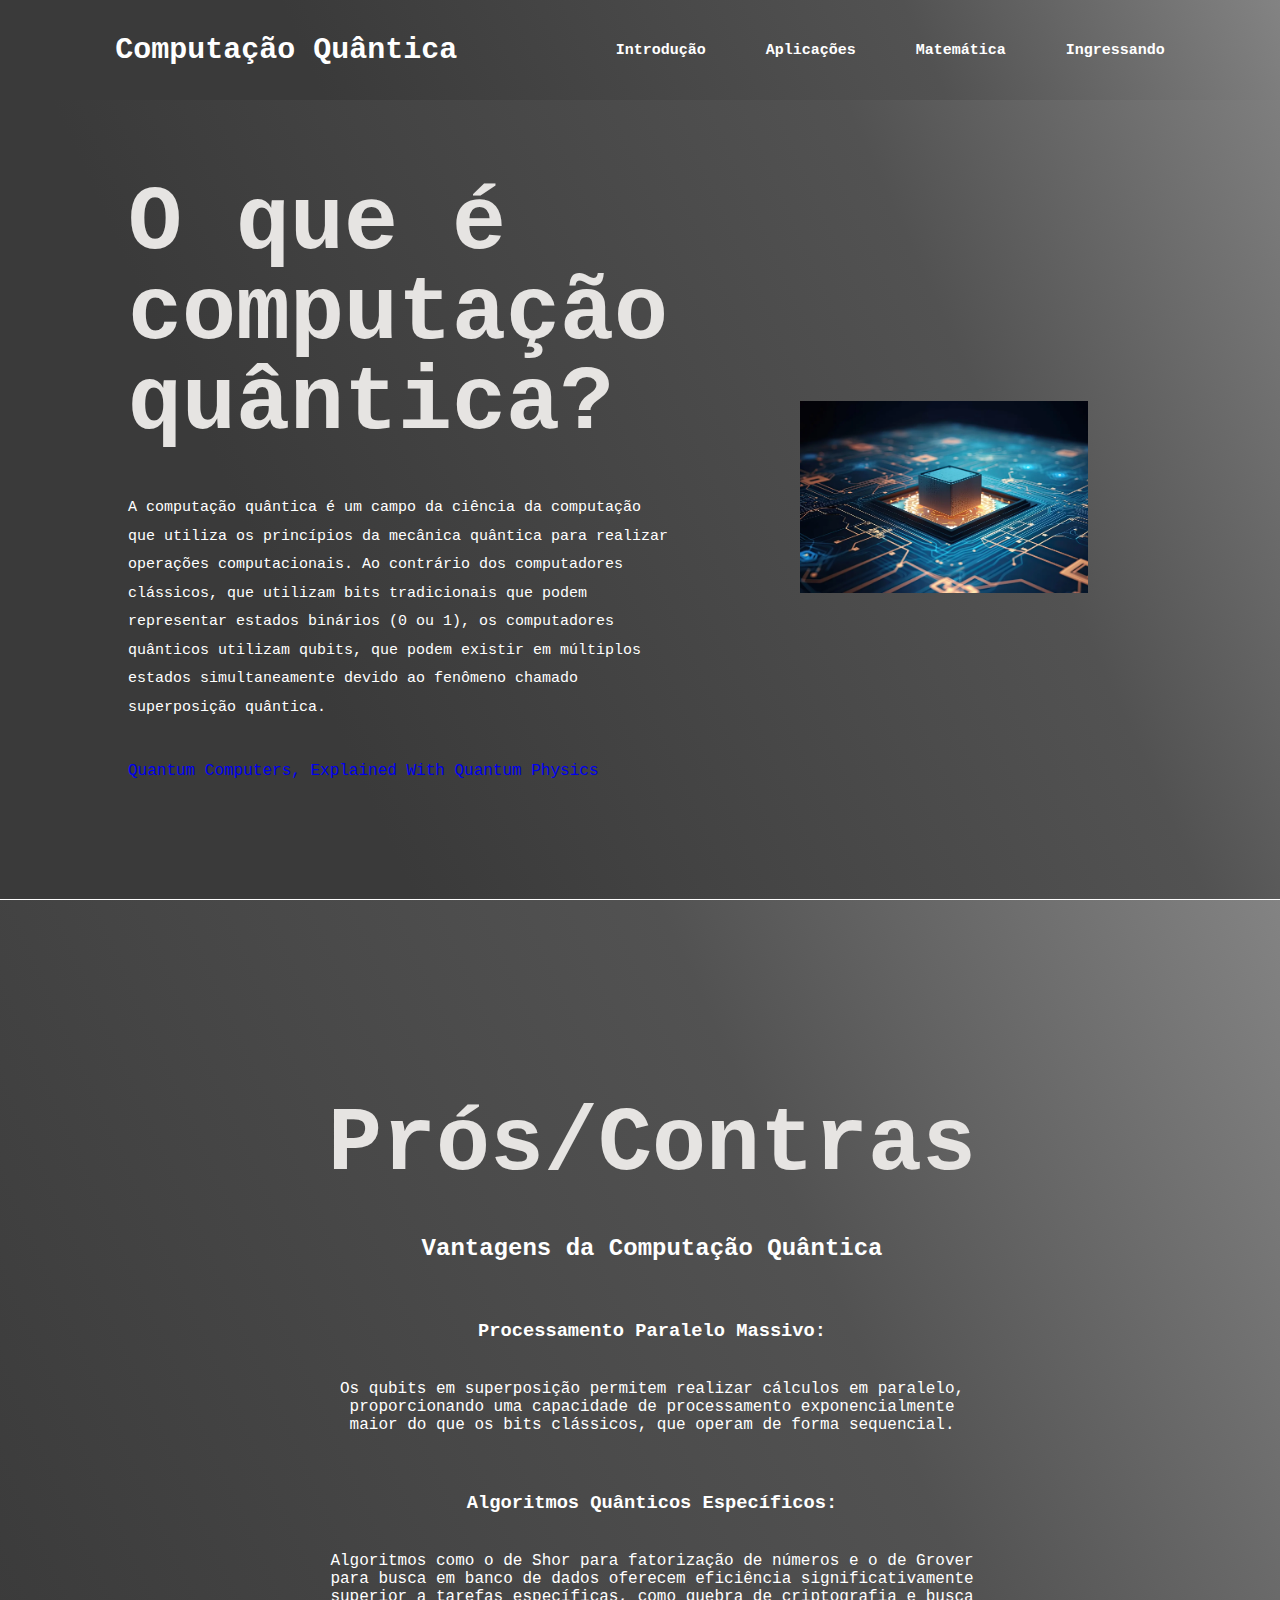
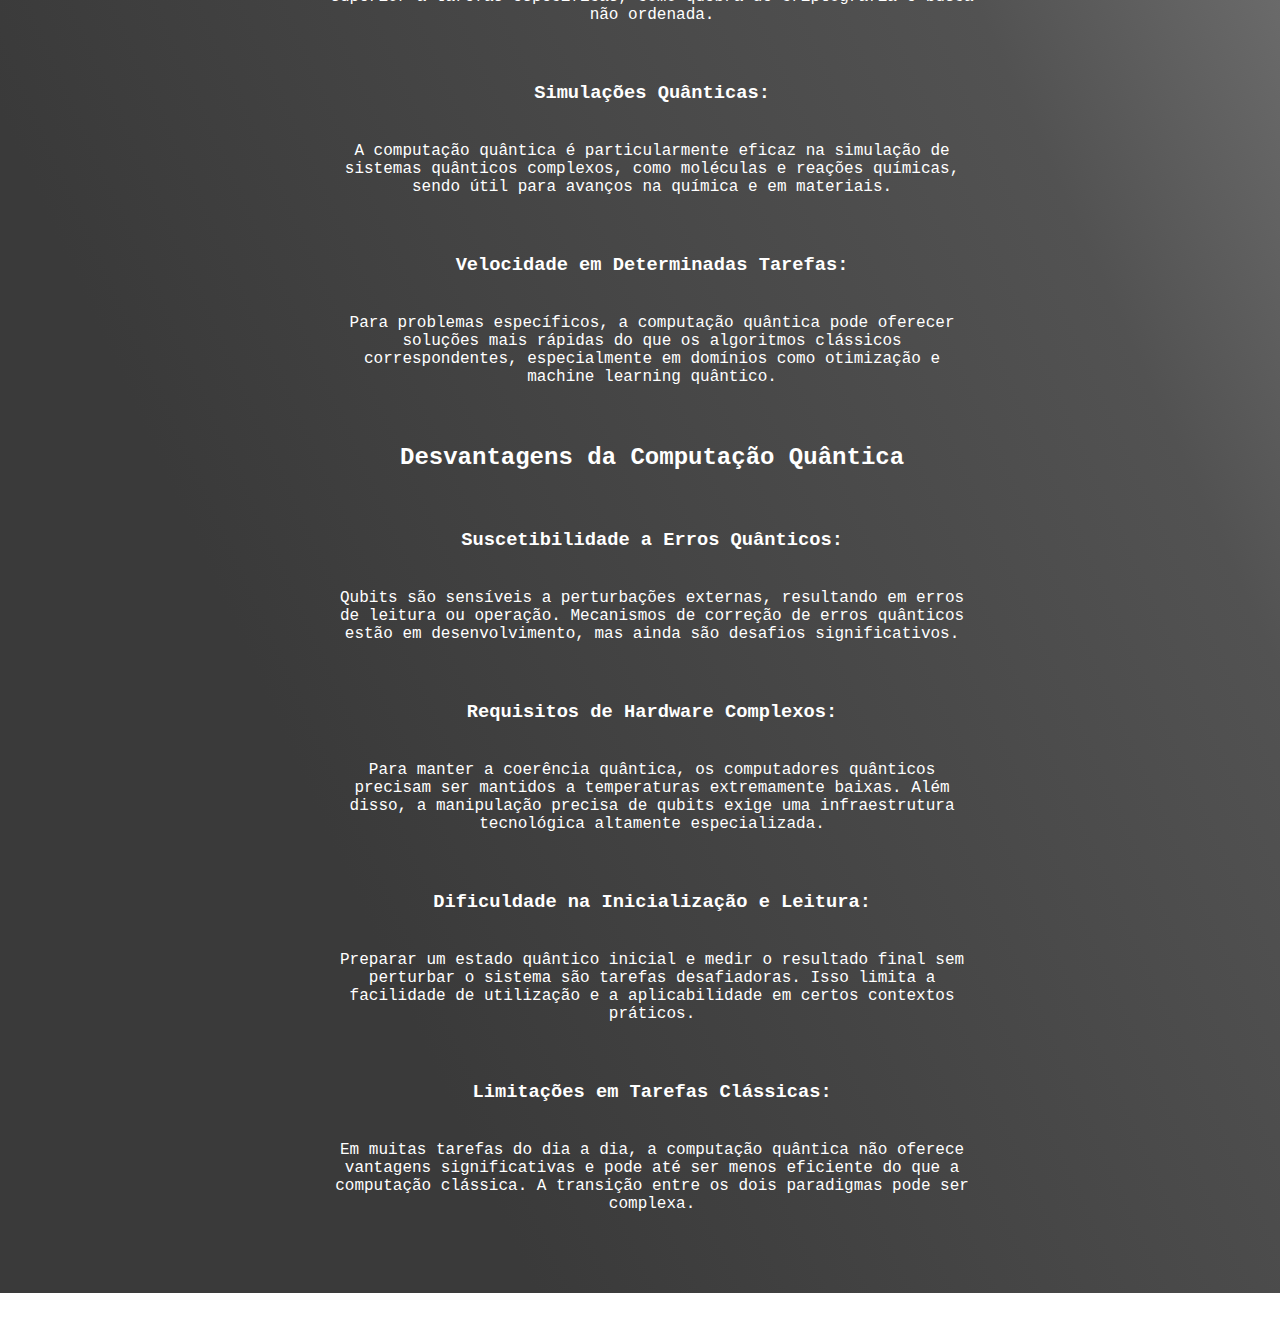
<file: index.html>
<!DOCTYPE html>
<html>
    <head>
        <meta charset="UTF-8">
        <link rel="stylesheet" href="styles.css">
    </head>
   
    <header>
        <a href="#" class="Titulo">Computação Quântica</a>

        <ul class="navlist">
            <li><a href="index.html">Introdução</a></li>
            <li><a href="aplicacoes(1).html">Aplicações</a></li>
            <li><a href="matematica(1).html">Matemática</a></li>
           <li><a href="entrar.html">Ingressando</a></li>
           


    </header>

    <section class="bloco-1">
        <div class="bloco1-texto">
            <h1>O que é computação quântica?</h1>
            <p>A computação quântica é um campo da ciência da computação que utiliza os princípios da mecânica quântica para realizar operações computacionais.
            Ao contrário dos computadores clássicos, que utilizam bits tradicionais que podem representar estados binários (0 ou 1), os computadores quânticos utilizam qubits, que podem existir em múltiplos estados simultaneamente devido ao fenômeno chamado superposição quântica.</p>
            <p> </p><a href="https://youtu.be/jHoEjvuPoB8?si=BTx2j_37cZZxIJw0" target="_blank"> Quantum Computers, Explained With Quantum Physics</a></p>
        </div>
        <div class="bloco1-imagem">
            <img src="Quantum-Computing_-What-Every-CEO-Needs-to-Know.jpg" alt="Descrição da Imagem">
        </div>
        <div class="line"></div>
    </section>

    <section class="bloco-2">
        <div class="bloco2-texto">
            <h1>Prós/Contras</h1>
            <h2 class="bloco2-h2">Vantagens da Computação Quântica</h2>
            <br>
            <h3 class="bloco2-h3">Processamento Paralelo Massivo:</h3>
            <br>
            <p class="bloco2-parag">Os qubits em superposição permitem realizar cálculos em paralelo, proporcionando uma capacidade de processamento exponencialmente maior do que os bits clássicos, que operam de forma sequencial.</p>
            <br>
            <h3 class="bloco2-h3">Algoritmos Quânticos Específicos:</h3>
            <br>
            <p class="bloco2-parag">Algoritmos como o de Shor para fatorização de números e o de Grover para busca em banco de dados oferecem eficiência significativamente superior a tarefas específicas, como quebra de criptografia e busca não ordenada.</p>
            <br>
            <h3 class="bloco2-h3">Simulações Quânticas:</h3>
            <br>
            <p class="bloco2-parag">A computação quântica é particularmente eficaz na simulação de sistemas quânticos complexos, como moléculas e reações químicas, sendo útil para avanços na química e em materiais.</p>
            <br>
            <h3 class="bloco2-h3">Velocidade em Determinadas Tarefas:</h3>
            <br>
            <p class="bloco2-parag">Para problemas específicos, a computação quântica pode oferecer soluções mais rápidas do que os algoritmos clássicos correspondentes, especialmente em domínios como otimização e machine learning quântico.</p>
            <br>
            <h2 class="bloco2-h2" id="espacamento">Desvantagens da Computação Quântica</h2>
            <br>
            <h3 class="bloco2-h3">Suscetibilidade a Erros Quânticos:</h3>
            <br>
            <p class="bloco2-parag">Qubits são sensíveis a perturbações externas, resultando em erros de leitura ou operação. Mecanismos de correção de erros quânticos estão em desenvolvimento, mas ainda são desafios significativos.</p>
            <br>
            <h3 class="bloco2-h3">Requisitos de Hardware Complexos:</h3>
            <br>
            <p class="bloco2-parag">Para manter a coerência quântica, os computadores quânticos precisam ser mantidos a temperaturas extremamente baixas. Além disso, a manipulação precisa de qubits exige uma infraestrutura tecnológica altamente especializada.</p>
            <br>
            <h3 class="bloco2-h3">Dificuldade na Inicialização e Leitura:</h3>
            <br>
            <p class="bloco2-parag">Preparar um estado quântico inicial e medir o resultado final sem perturbar o sistema são tarefas desafiadoras. Isso limita a facilidade de utilização e a aplicabilidade em certos contextos práticos.</p>
            <br>
            <h3 class="bloco2-h3">Limitações em Tarefas Clássicas:</h3>
            <br>
            <p class="bloco2-parag" id="espacamento2">Em muitas tarefas do dia a dia, a computação quântica não oferece vantagens significativas e pode até ser menos eficiente do que a computação clássica. A transição entre os dois paradigmas pode ser complexa.</p>
        </div>
    </section>
    <script>
        function toggleMenu() {
          var menu = document.getElementById('menu');
          var content = document.querySelector('.content');
          var menuWidth = menu.offsetWidth;
      
          if (menu.style.left === '0px') {
            menu.style.left = -menuWidth + 'px';
            content.style.marginLeft = '20px';
          } else {
            menu.style.left = '0px';
            content.style.marginLeft = menuWidth + 'px';
          }
        }
      </script>
</html>
</file>
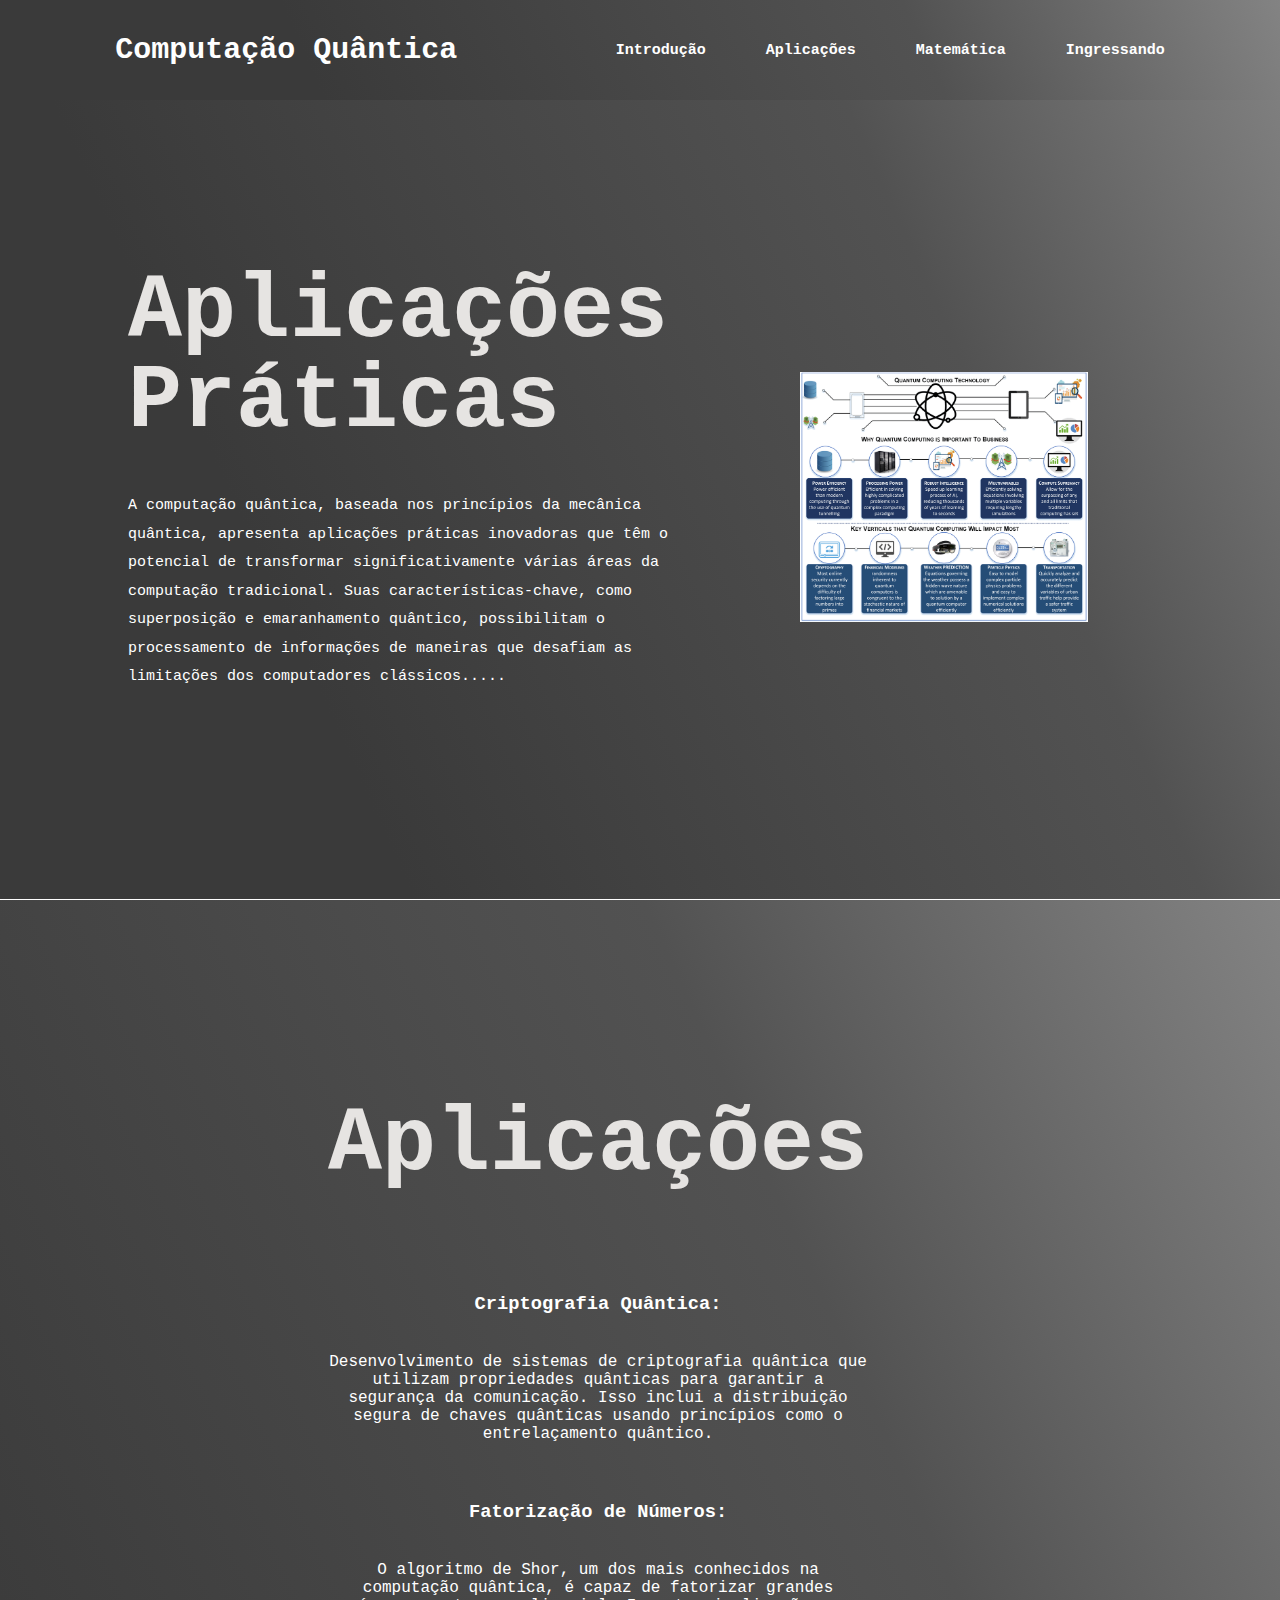
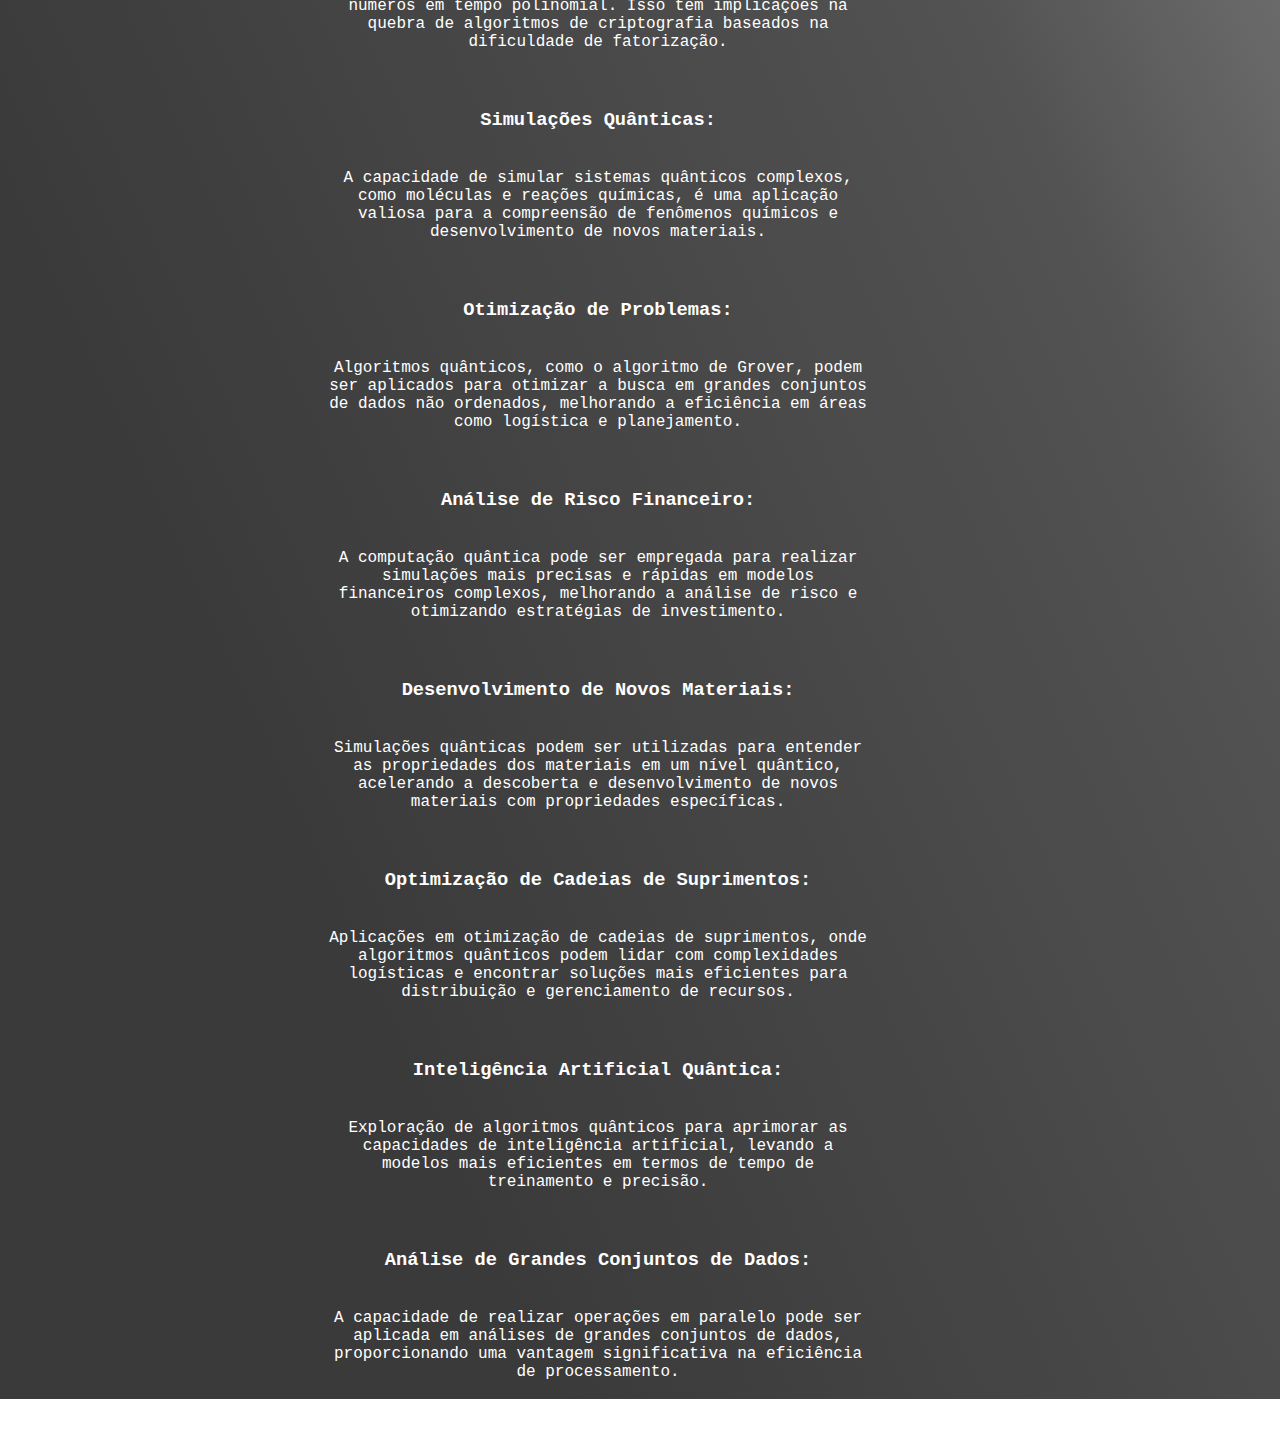
<file: aplicacoes(1).html>
<!DOCTYPE html>
<html>
    <head>
        <meta charset="UTF-8">
        <link rel="stylesheet" href="styles.css">
    </head>
   
    <header>
        <a href="#" class="Titulo">Computação Quântica</a>

        <ul class="navlist">
            <li><a href="index.html">Introdução</a></li>
            <li><a href="aplicacoes(1).html">Aplicações</a></li>
            <li><a href="matematica(1).html">Matemática</a></li>
           <li><a href="entrar.html">Ingressando</a></li>
           
           <div class="menu-container" id="menu">
            <p class="paragmenu"><a href="#">Contato</a></p>
            <p class="paragmenu"><a href="#">Suporte</a></p>
            <p class="paragmenu"><a href="#">Sobre nós</a></p>
          </div>
        

        <div class="bx bx-menu" id="menu-icon"></div>
    </header>

    <section class="bloco-1">
        <div class="bloco1-texto">
            <h1>Aplicações Práticas</h1>
            <p>A computação quântica, baseada nos princípios da mecânica quântica, apresenta aplicações práticas inovadoras que têm o potencial de transformar significativamente várias áreas da computação tradicional. Suas características-chave, como superposição e emaranhamento quântico, possibilitam o processamento de informações de maneiras que desafiam as limitações dos computadores clássicos.....</p>
        </div>
        <div class="bloco1-imagem">
            <img src="Why-use-quantum-computing-and-which-key-verticals-will-it-disrupt.png" alt="Descrição da Imagem" id="CHAVE">
        </div>
        <div class="line"></div>
    </section>

    <section class="bloco-2">
        <div class="bloco2-texto">
            <h1>Aplicações</h1>
            <br>
            <h3 class="bloco2-h3">Criptografia Quântica:</h3>
            <br>
            <p class="bloco2-parag">Desenvolvimento de sistemas de criptografia quântica que utilizam propriedades quânticas para garantir a segurança da comunicação. Isso inclui a distribuição segura de chaves quânticas usando princípios como o entrelaçamento quântico.</p>
            <br>
            <h3 class="bloco2-h3">Fatorização de Números:</h3>
            <br>
            <p class="bloco2-parag">O algoritmo de Shor, um dos mais conhecidos na computação quântica, é capaz de fatorizar grandes números em tempo polinomial. Isso tem implicações na quebra de algoritmos de criptografia baseados na dificuldade de fatorização.</p>
            <br>
            <h3 class="bloco2-h3">Simulações Quânticas:</h3>
            <br>
            <p class="bloco2-parag"> A capacidade de simular sistemas quânticos complexos, como moléculas e reações químicas, é uma aplicação valiosa para a compreensão de fenômenos químicos e desenvolvimento de novos materiais.</p>
            <br>
            <h3 class="bloco2-h3">Otimização de Problemas:</h3>
            <br>
            <p class="bloco2-parag">Algoritmos quânticos, como o algoritmo de Grover, podem ser aplicados para otimizar a busca em grandes conjuntos de dados não ordenados, melhorando a eficiência em áreas como logística e planejamento.</p>
            <br>
            <h3 class="bloco2-h3">Análise de Risco Financeiro:</h3>
            <br>
            <p class="bloco2-parag">A computação quântica pode ser empregada para realizar simulações mais precisas e rápidas em modelos financeiros complexos, melhorando a análise de risco e otimizando estratégias de investimento.</p>
            <br>
            <h3 class="bloco2-h3">Desenvolvimento de Novos Materiais:</h3>
            <br>
            <p class="bloco2-parag">Simulações quânticas podem ser utilizadas para entender as propriedades dos materiais em um nível quântico, acelerando a descoberta e desenvolvimento de novos materiais com propriedades específicas.</p>
            <br>
            <h3 class="bloco2-h3">Optimização de Cadeias de Suprimentos:</h3>
            <br>
            <p class="bloco2-parag">Aplicações em otimização de cadeias de suprimentos, onde algoritmos quânticos podem lidar com complexidades logísticas e encontrar soluções mais eficientes para distribuição e gerenciamento de recursos.</p>
            <br>
            <h3 class="bloco2-h3">Inteligência Artificial Quântica:</h3>
            <br>
            <p class="bloco2-parag">Exploração de algoritmos quânticos para aprimorar as capacidades de inteligência artificial, levando a modelos mais eficientes em termos de tempo de treinamento e precisão.</p>
            <br>
            <h3 class="bloco2-h3">Análise de Grandes Conjuntos de Dados:</h3>
            <br>
            <p class="bloco2-parag">A capacidade de realizar operações em paralelo pode ser aplicada em análises de grandes conjuntos de dados, proporcionando uma vantagem significativa na eficiência de processamento.</p>
            <br>
        </div>
    </section>
    <script>
        function toggleMenu() {
          var menu = document.getElementById('menu');
          var content = document.querySelector('.content');
          var menuWidth = menu.offsetWidth;
      
          if (menu.style.left === '0px') {
            menu.style.left = -menuWidth + 'px';
            content.style.marginLeft = '20px';
          } else {
            menu.style.left = '0px';
            content.style.marginLeft = menuWidth + 'px';
          }
        }
      </script>
</html>
</file>
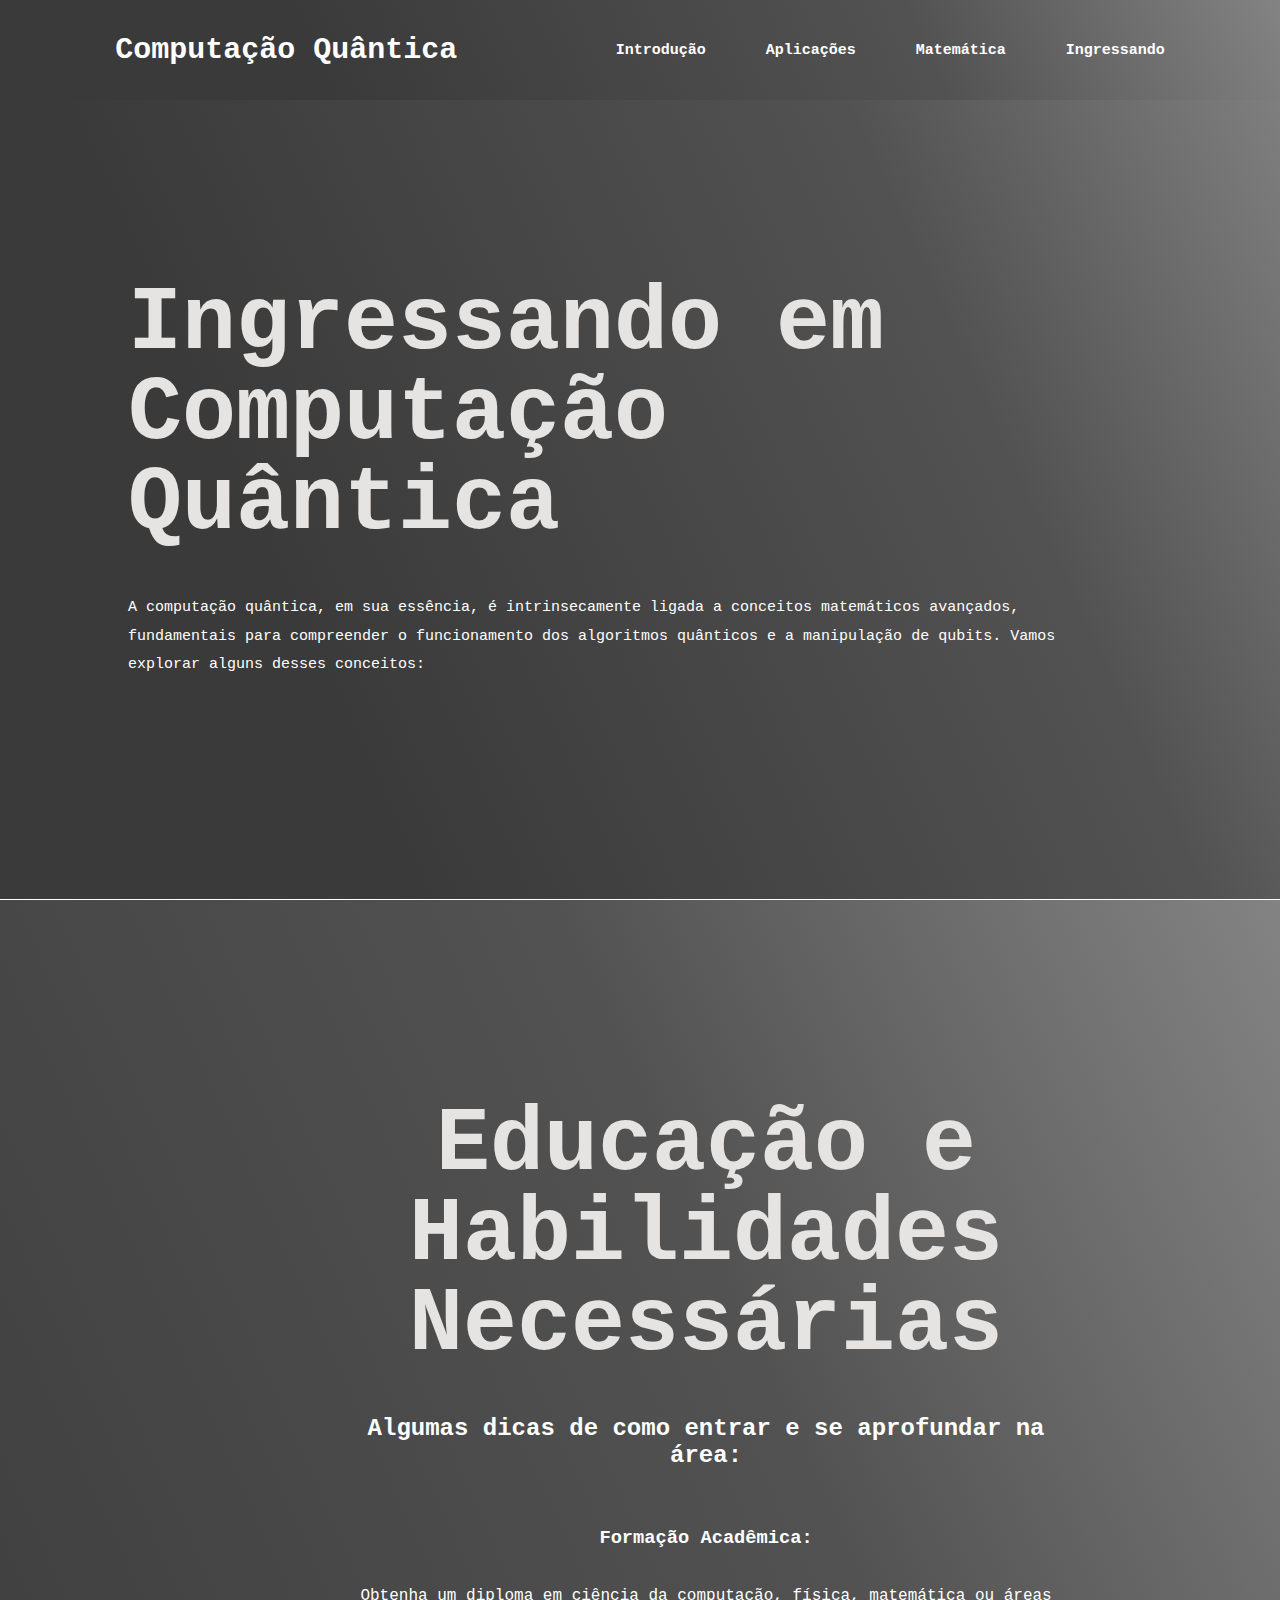
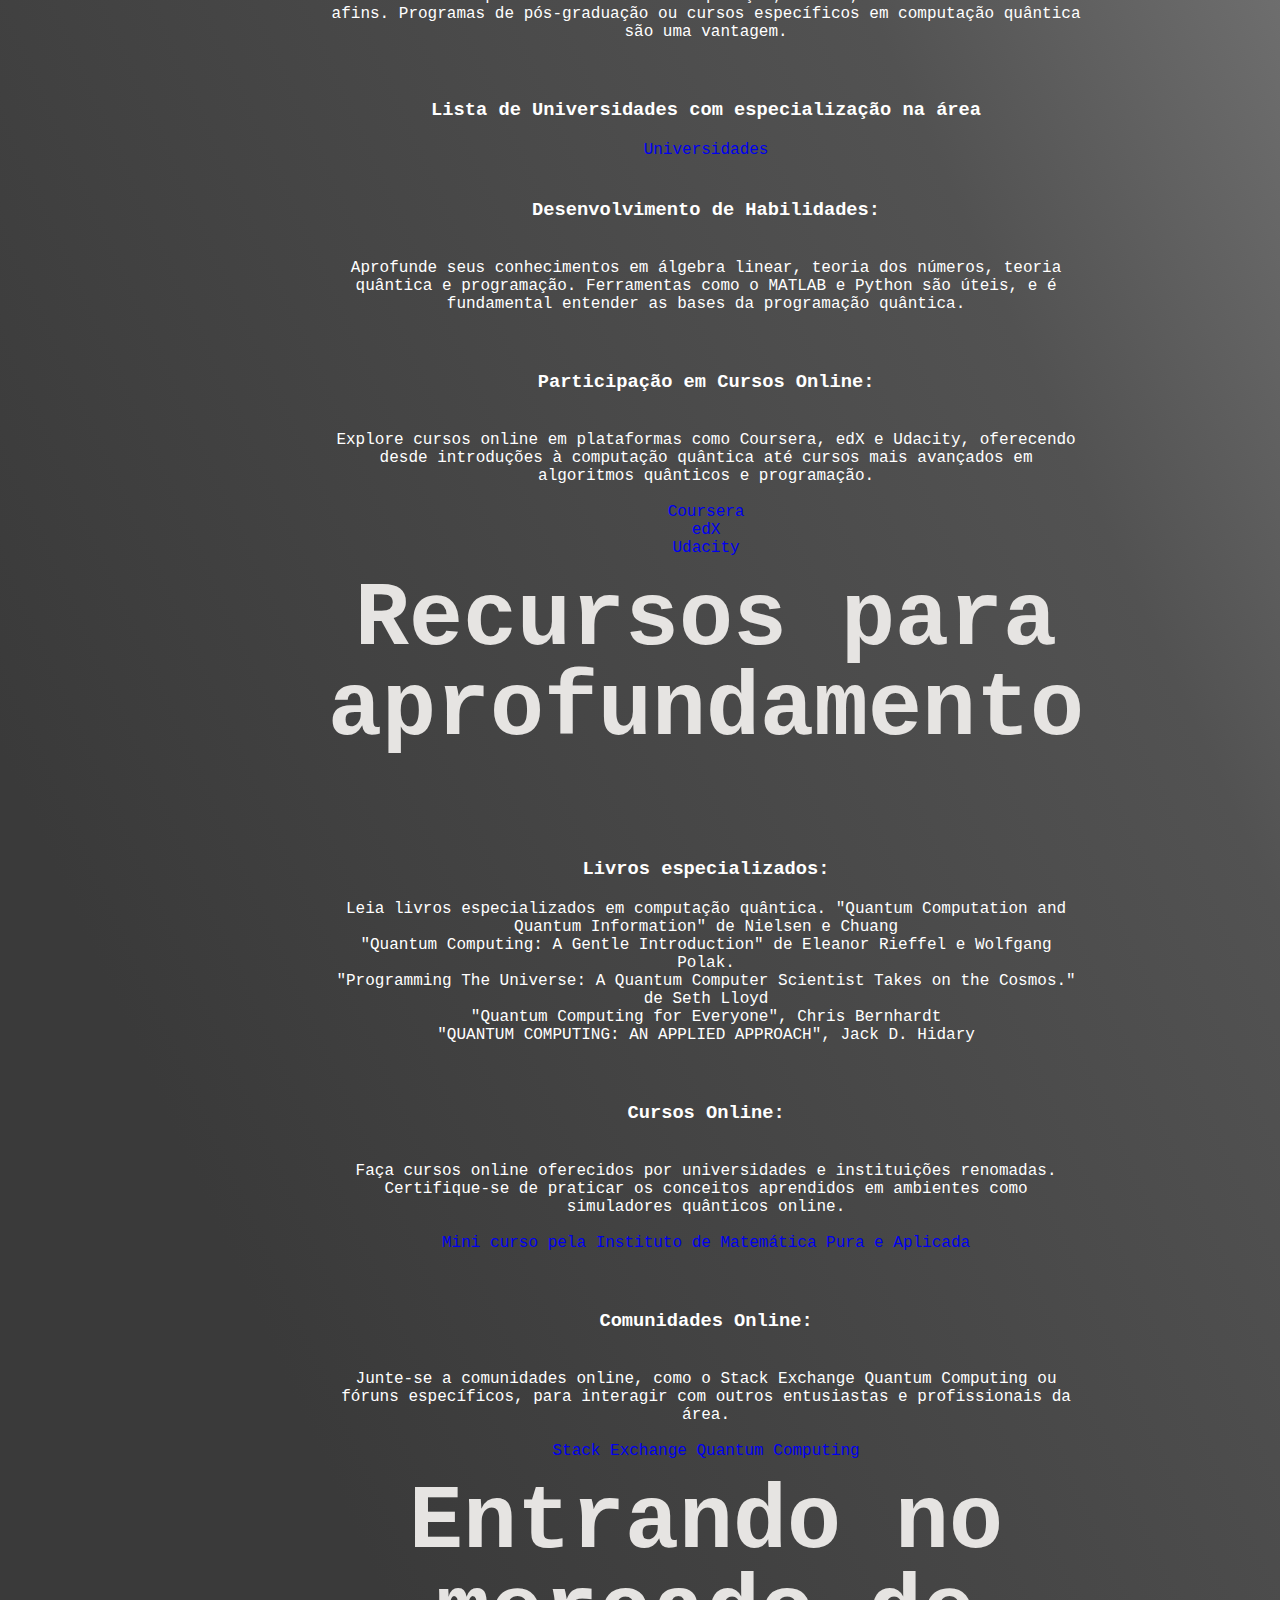
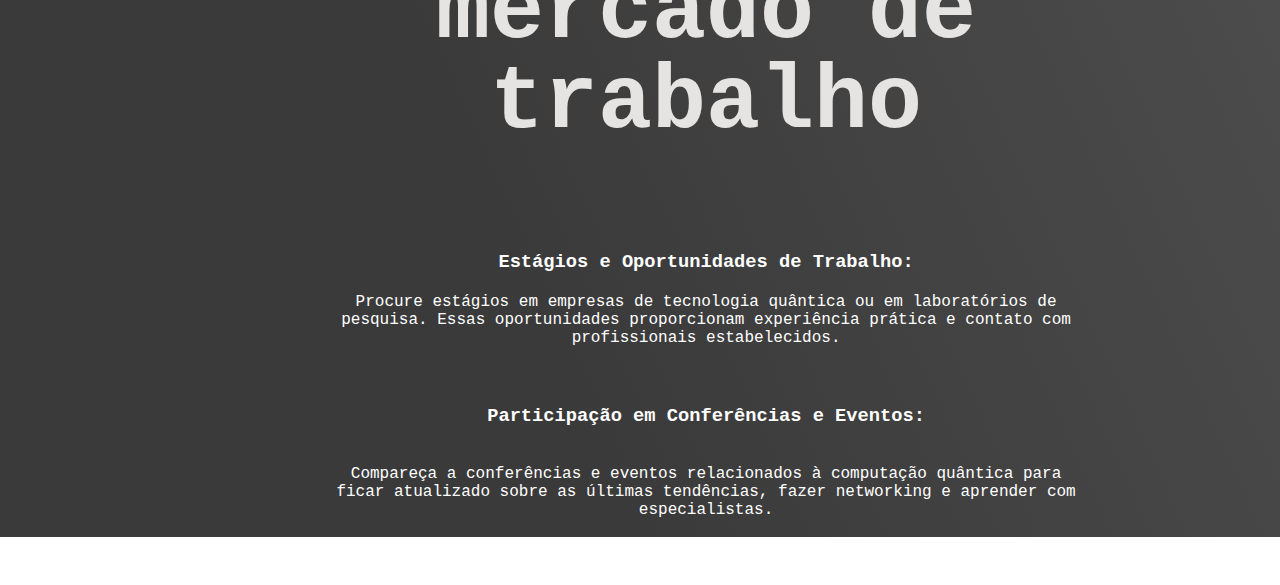
<file: entrar.html>
<!DOCTYPE html>
<html>
    <head>
        <meta charset="UTF-8">
        <link rel="stylesheet" href="styles.css">
    </head>
   
    <header>
        <a href="#" class="Titulo">Computação Quântica</a>

        <ul class="navlist">
            <li><a href="index.html">Introdução</a></li>
            <li><a href="aplicacoes(1).html">Aplicações</a></li>
            <li><a href="matematica(1).html">Matemática</a></li>
           <li><a href="entrar.html">Ingressando</a></li>
           
           <div class="menu-container" id="menu">
            <p class="paragmenu"><a href="#">Contato</a></p>
            <p class="paragmenu"><a href="#">Suporte</a></p>
            <p class="paragmenu"><a href="#">Sobre nós</a></p>
          </div>
        
 
        <div class="bx bx-menu" id="menu-icon"></div>
    </header>

    <section class="bloco-1">
        <div class="bloco1-texto">
            <h1>Ingressando em Computação Quântica</h1>
            <p>A computação quântica, em sua essência, é intrinsecamente ligada a conceitos matemáticos avançados, fundamentais para compreender o funcionamento dos algoritmos quânticos e a manipulação de qubits. Vamos explorar alguns desses conceitos:</p>
        </div>
        <div class="line"></div>
    </section>

    <section class="bloco-2">
        <div class="bloco2-texto">
            <h1>Educação e Habilidades Necessárias</h1>
            <h2 class="bloco2-h2">Algumas dicas de como entrar e se aprofundar na área:</h2>
            <br>
            <h3 class="bloco2-h3">Formação Acadêmica:</h3>
            <br>
            <p class="bloco2-parag">Obtenha um diploma em ciência da computação, física, matemática ou áreas afins. Programas de pós-graduação ou cursos específicos em computação quântica são uma vantagem.</p>
            <br>
            <h3 class="bloco2-h3"> Lista de Universidades com especialização na área</h3>
            <p class="bloco2-parag"><p class="bloco2-parag"><a href="https://thequantuminsider.com/2022/05/16/quantum-research/" target="_blank">Universidades</a></p>
            <h3 class="bloco2-h3"> Desenvolvimento de Habilidades:</h3>
            <br>
            <p class="bloco2-parag">Aprofunde seus conhecimentos em álgebra linear, teoria dos números, teoria quântica e programação. Ferramentas como o MATLAB e Python são úteis, e é fundamental entender as bases da programação quântica.</p>
            <br>
            <h3 class="bloco2-h3">Participação em Cursos Online:</h3>
            <br>
            <p class="bloco2-parag"> Explore cursos online em plataformas como Coursera, edX e Udacity, oferecendo desde introduções à computação quântica até cursos mais avançados em algoritmos quânticos e programação.</p>
            <br>
            <p class="bloco2-parag"><a href="coursera.org" target="_blank"> Coursera</a></p>
            <p class="bloco2-parag"><a href="edx.org" target="_blank"> edX</a></p>
            <p class="bloco2-parag"><a href="udacity.com" target="_blank"> Udacity</a></p>
            <br>
            <h1>Recursos para aprofundamento</h1>
            <br>
            <h3 class="bloco2-h3">Livros especializados:</h3>
            <p class="bloco2-parag"> Leia livros especializados em computação quântica. "Quantum Computation and Quantum Information" de Nielsen e Chuang</p>
            <p class="bloco2-parag">"Quantum Computing: A Gentle Introduction" de Eleanor Rieffel e Wolfgang Polak.</p>
            <p class="bloco2-parag">"Programming The Universe: A Quantum Computer Scientist Takes on the Cosmos." de Seth Lloyd</p>
            <p class="bloco2-parag">"Quantum Computing for Everyone", Chris Bernhardt</p>
            <p class="bloco2-parag">"QUANTUM COMPUTING: AN APPLIED APPROACH", Jack D. Hidary</p>
            <br>
            <h3 class="bloco2-h3">Cursos Online:</h3>
            <br>
            <p class="bloco2-parag">Faça cursos online oferecidos por universidades e instituições renomadas. Certifique-se de praticar os conceitos aprendidos em ambientes como simuladores quânticos online.</p>
            <br>
            <p class="bloco2-parag"><a href=" https://impa.br/ensino/programas-de-formacao/doutorado/minicursos/introduction-to-quantum-computing/" target="_blank"> Mini curso pela Instituto de Matemática Pura e Aplicada</a></p>
            <br>
            <h3 class="bloco2-h3">Comunidades Online:</h3>
            <br>
            <p class="bloco2-parag">Junte-se a comunidades online, como o Stack Exchange Quantum Computing ou fóruns específicos, para interagir com outros entusiastas e profissionais da área.</p>
            <br>
            <p class="bloco2-parag"><a href="https://quantumcomputing.stackexchange.com/" target="_blank"> Stack Exchange Quantum Computing</a></p>
            <br>
            <h1>Entrando no mercado de trabalho</h1>
            <br>
            <h3 class="bloco2-h3">Estágios e Oportunidades de Trabalho:</h3>
            <p class="bloco2-parag">  Procure estágios em empresas de tecnologia quântica ou em laboratórios de pesquisa. Essas oportunidades proporcionam experiência prática e contato com profissionais estabelecidos.</p>
            <br>
            <h3 class="bloco2-h3">Participação em Conferências e Eventos:</h3>
            <br>
            <p class="bloco2-parag">Compareça a conferências e eventos relacionados à computação quântica para ficar atualizado sobre as últimas tendências, fazer networking e aprender com especialistas.</p>
            <br>
        </div>
    </section>
    <script>
        function toggleMenu() {
          var menu = document.getElementById('menu');
          var content = document.querySelector('.content');
          var menuWidth = menu.offsetWidth;
      
          if (menu.style.left === '0px') {
            menu.style.left = -menuWidth + 'px';
            content.style.marginLeft = '20px';
          } else {
            menu.style.left = '0px';
            content.style.marginLeft = menuWidth + 'px';
          }
        }
      </script>
</html>
</file>
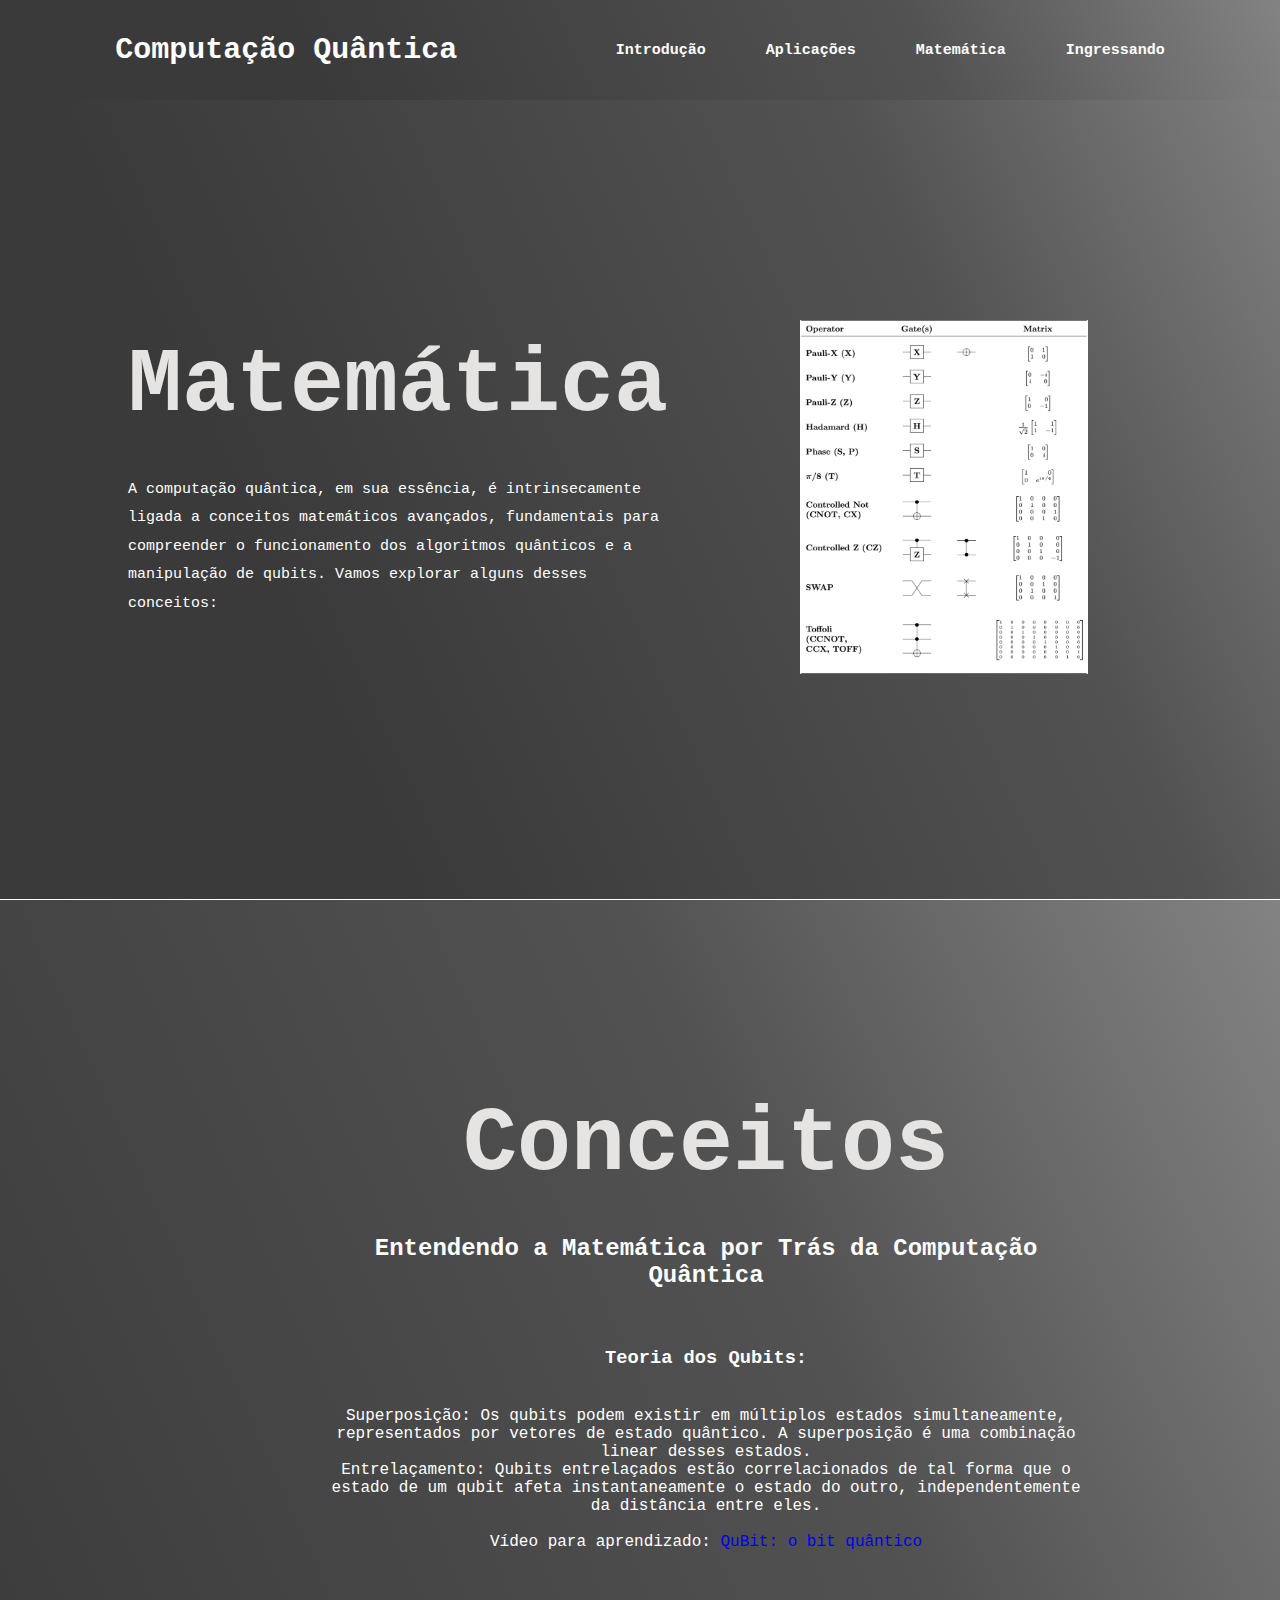
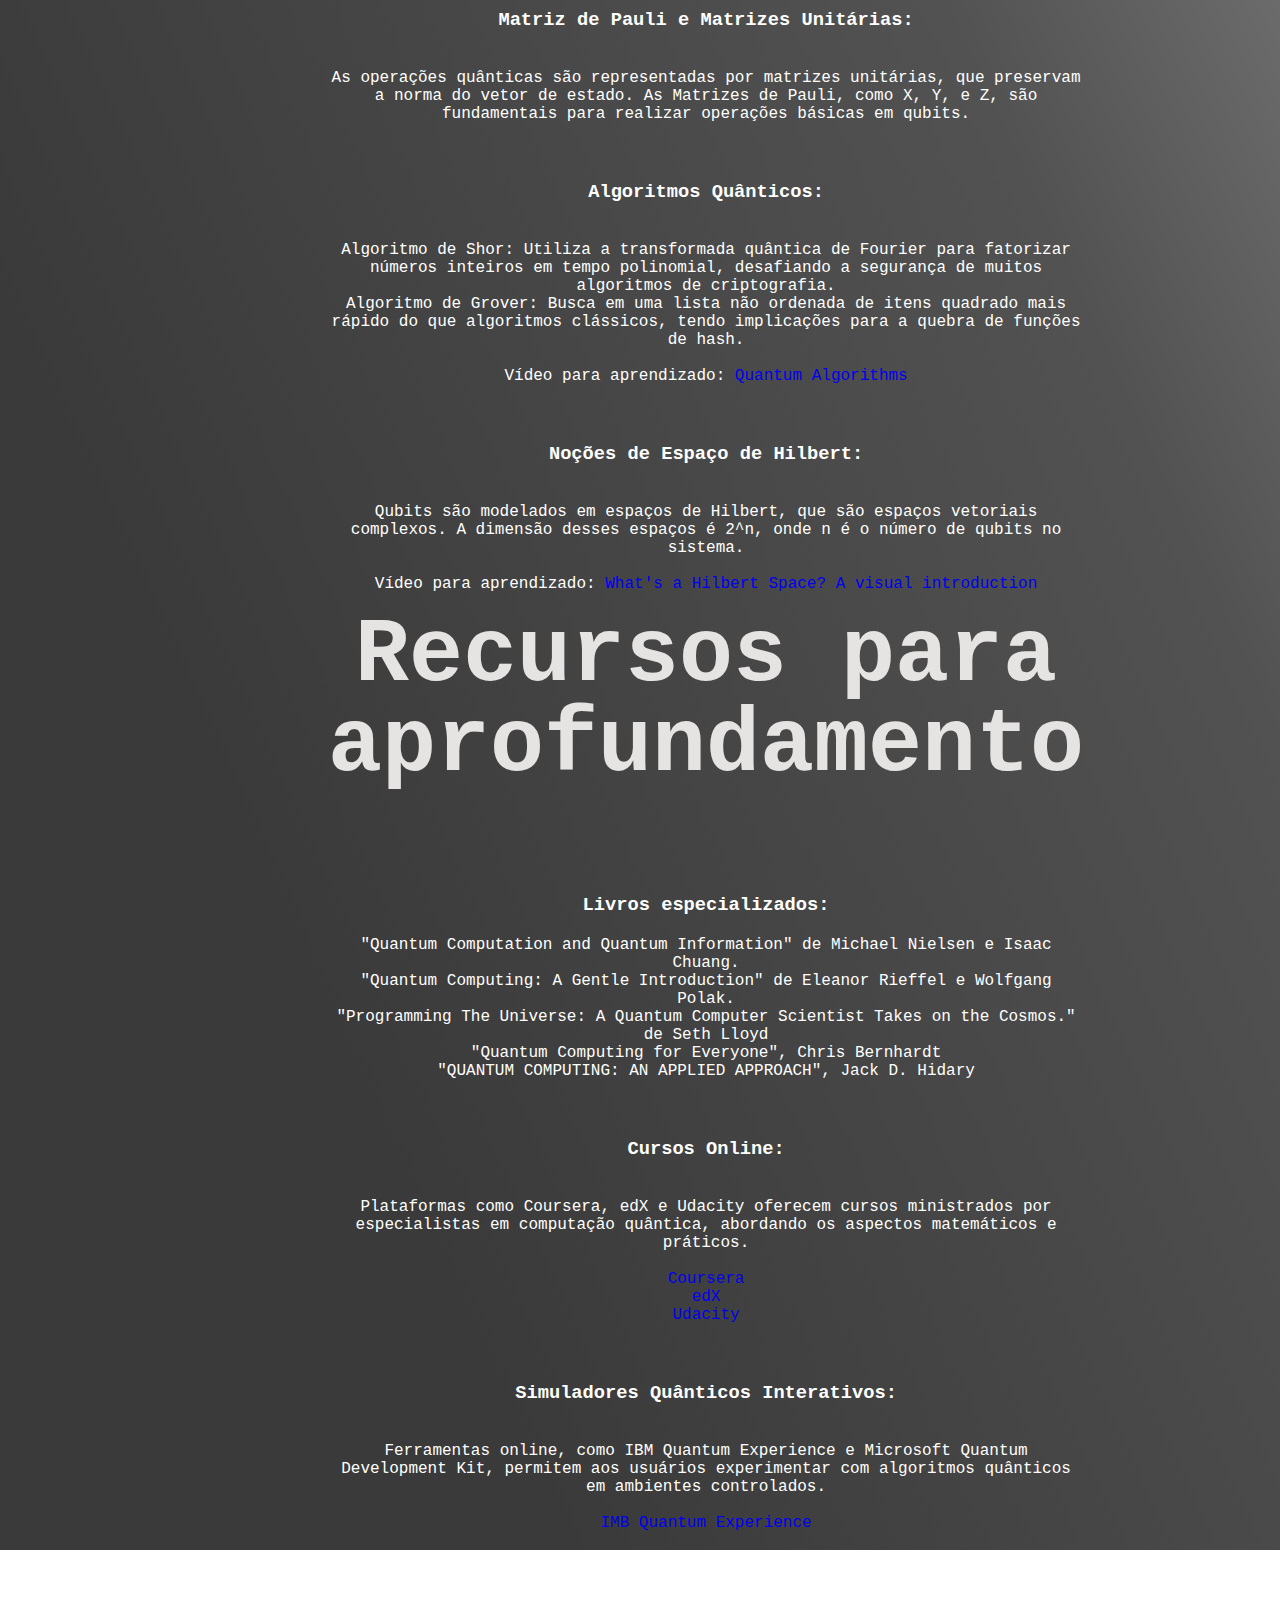
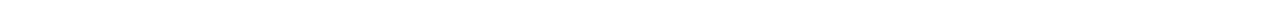
<file: matematica(1).html>
<!DOCTYPE html>
<html>
    <head>
        <meta charset="UTF-8">
        <link rel="stylesheet" href="styles.css">
    </head>
   
    <header>
        <a href="#" class="Titulo">Computação Quântica</a>

        <ul class="navlist">
            <li><a href="index.html">Introdução</a></li>
            <li><a href="aplicacoes(1).html">Aplicações</a></li>
            <li><a href="matematica(1).html">Matemática</a></li>
           <li><a href="entrar.html">Ingressando</a></li>
           
           <div class="menu-container" id="menu">
            <p class="paragmenu"><a href="#">Contato</a></p>
            <p class="paragmenu"><a href="#">Suporte</a></p>
            <p class="paragmenu"><a href="#">Sobre nós</a></p>
          </div>

        <div class="bx bx-menu" id="menu-icon"></div>
    </header>

    <section class="bloco-1">
        <div class="bloco1-texto">
            <h1>Matemática</h1>
            <p>A computação quântica, em sua essência, é intrinsecamente ligada a conceitos matemáticos avançados, fundamentais para compreender o funcionamento dos algoritmos quânticos e a manipulação de qubits. Vamos explorar alguns desses conceitos:</p>
        </div>
        <div class="bloco1-imagem" id="MATEMATICA">
            <img src="1 SiHGFQcNIN_n4vKuYAnBwA.png" alt="Descrição da Imagem" id="APLICACOES">
        </div>
        <div class="line"></div>
    </section>

    <section class="bloco-2">
        <div class="bloco2-texto">
            <h1>Conceitos</h1>
            <h2 class="bloco2-h2">Entendendo a Matemática por Trás da Computação Quântica</h2>
            <br>
            <h3 class="bloco2-h3">Teoria dos Qubits:</h3>
            <br>
            <p class="bloco2-parag">Superposição: Os qubits podem existir em múltiplos estados simultaneamente, representados por vetores de estado quântico. A superposição é uma combinação linear desses estados.</p>
            <p class ="bloco2-parag">Entrelaçamento: Qubits entrelaçados estão correlacionados de tal forma que o estado de um qubit afeta instantaneamente o estado do outro, independentemente da distância entre eles.</p>
            <br>
            <p class ="bloco2-parag">Vídeo para aprendizado: <a href="https://youtu.be/Nc-xoGjkqPw?si=I8_sCNz5-ZGUe4aa" target="_blank">QuBit: o bit quântico</a></p>
            <br>
            <h3 class="bloco2-h3">Matriz de Pauli e Matrizes Unitárias:</h3>
            <br>
            <p class="bloco2-parag">As operações quânticas são representadas por matrizes unitárias, que preservam a norma do vetor de estado. As Matrizes de Pauli, como X, Y, e Z, são fundamentais para realizar operações básicas em qubits.</p>
            <br>
            <h3 class="bloco2-h3">Algoritmos Quânticos:</h3>
            <br>
            <p class="bloco2-parag"> Algoritmo de Shor: Utiliza a transformada quântica de Fourier para fatorizar números inteiros em tempo polinomial, desafiando a segurança de muitos algoritmos de criptografia.</p>
            <p class="bloco2-parag"> Algoritmo de Grover: Busca em uma lista não ordenada de itens quadrado mais rápido do que algoritmos clássicos, tendo implicações para a quebra de funções de hash.</p>
            <br>
            <p class ="bloco2-parag">Vídeo para aprendizado: <a href="https://youtu.be/-ysVGWtAjio?si=pZn4lBoDVvZPKN87" target="_blank">Quantum Algorithms</a></p>
            <br>
            <h3 class="bloco2-h3">Noções de Espaço de Hilbert:</h3>
            <br>
            <p class="bloco2-parag">Qubits são modelados em espaços de Hilbert, que são espaços vetoriais complexos. A dimensão desses espaços é 2^n, onde n é o número de qubits no sistema.</p>
            <br>
            <p class ="bloco2-parag">Vídeo para aprendizado: <a href="https://youtu.be/yckiapQlruY?si=zb0nu9pA5VoqrZm0" target="_blank">What's a Hilbert Space? A visual introduction</a></p>
            <br>
            <h1>Recursos para aprofundamento</h1>
            <br>
            <h3 class="bloco2-h3">Livros especializados:</h3>
            <p class="bloco2-parag">"Quantum Computation and Quantum Information" de Michael Nielsen e Isaac Chuang.</p>
            <p class="bloco2-parag">"Quantum Computing: A Gentle Introduction" de Eleanor Rieffel e Wolfgang Polak.</p>
            <p class="bloco2-parag">"Programming The Universe: A Quantum Computer Scientist Takes on the Cosmos." de Seth Lloyd</p>
            <p class="bloco2-parag">"Quantum Computing for Everyone", Chris Bernhardt</p>
            <p class="bloco2-parag">"QUANTUM COMPUTING: AN APPLIED APPROACH", Jack D. Hidary</p>
            <br>
            <h3 class="bloco2-h3">Cursos Online:</h3>
            <br>
            <p class="bloco2-parag">Plataformas como Coursera, edX e Udacity oferecem cursos ministrados por especialistas em computação quântica, abordando os aspectos matemáticos e práticos.</p>
            <br>
            <p class="bloco2-parag"><a href="coursera.org" target="_blank"> Coursera</a></p>
            <p class="bloco2-parag"><a href="edx.org" target="_blank"> edX</a></p>
            <p class="bloco2-parag"><a href="udacity.com" target="_blank"> Udacity</a></p>
            <br>
            <h3 class="bloco2-h3">Simuladores Quânticos Interativos:</h3>
            <br>
            <p class="bloco2-parag">Ferramentas online, como IBM Quantum Experience e Microsoft Quantum Development Kit, permitem aos usuários experimentar com algoritmos quânticos em ambientes controlados.</p>
            <br>
            <p class="bloco2-parag"> <a href="https://quantum-computing.ibm.com/" target="_blank">IMB Quantum Experience</a></p>
            <br>
        </div>
    </section>
    <script>
        function toggleMenu() {
          var menu = document.getElementById('menu');
          var content = document.querySelector('.content');
          var menuWidth = menu.offsetWidth;
      
          if (menu.style.left === '0px') {
            menu.style.left = -menuWidth + 'px';
            content.style.marginLeft = '20px';
          } else {
            menu.style.left = '0px';
            content.style.marginLeft = menuWidth + 'px';
          }
        }
      </script>
</html>
</file>
<file: styles.css>
*{
    padding: 0;
    margin: 0;
    box-sizing: border-box;
    font-family: 'Victor Mono', monospace;
    list-style: none;
    text-decoration: none;
}
header{
    position: fixed;
    right: 0;
    top: 0;
    z-index: 1000;
    width: 100%;
    display: flex;
    align-items: center;
    justify-content: space-between;
    padding: 33px 9%;
    background: linear-gradient(245.59deg, rgb(131, 131, 131) 0%, #525252 28.53%, #3a3a3a 75.52%);
}
.Titulo{
    color: white;
    font-size: 30px;
    font-weight: 700;
}
.navlist{
    display: flex;
}
.navlist a{
    color: white;
    margin-left: 60px;
    font-size: 15px;
    font-weight: 600;
    border-bottom: 2px solid transparent;
    transition: all .55s ease;
}
.navlist a:hover{
    border-bottom: 2px solid;
}

.bloco-1{
    padding-top: 200px;
    height: 100%;
    width: 100%;
    min-height: 100vh;
    background: linear-gradient(245.59deg, rgb(131, 131, 131) 0%, #525252 28.53%, #3a3a3a 75.52%);
    position: relative;
    display: grid;
    grid-template-columns: repeat(2, 1fr);
    align-items: center;
    gap: 2rem;

}

section{
    padding: 0 10%;
}
.bloco1-texto h1{
    font-family: 'Victor Mono', monospace;
    font-size: 90px;
    line-height: 1;
    color: rgb(230, 228, 226);
    margin: 0 0 45px;
}

.bloco1-texto p{
    color: white;
    font-size: 15px;
    line-height: 1.9;
    margin-bottom: 40px;
}

.bloco-1 {
    padding-top: 100px;
    height: 100%;
    width: 100%;
    min-height: 100vh;
    background: linear-gradient(245.59deg, rgb(131, 131, 131) 0%, #525252 28.53%, #3a3a3a 75.52%);
    position: relative;
    display: flex;
    align-items: center;
    gap: 2rem;
    border-bottom: white 1px solid;
}

.bloco1-imagem img {
    padding-left: 100px;
    max-width: 100%;
    height: auto;
}

.bloco1-texto {
    color: white;
    flex: 1; 
}

.bloco-1:after {
    content: "";
    display: block;
    border-top: 1px solid #ccc;
    margin-top: 0px; 
    margin-bottom: 0px; 
}
.line {
    border-bottom: 1px solid #888;
  }

.bloco-2{
    padding-top: 200px;
    height: 100%;
    width: 100%;
    min-height: 100vh;
    background: linear-gradient(245.59deg, rgb(131, 131, 131) 0%, #525252 28.53%, #3a3a3a 75.52%);
    position: relative;
    display: grid;
    grid-template-columns: repeat(2, 1fr);
    align-items: center;
    gap: 2rem;
}
.bloco-2 h1{
    text-align: center;
    padding-left: 200px;
    font-family: 'Victor Mono', monospace;
    font-size: 90px;
    line-height: 1;
    color: rgb(230, 228, 226);
    margin: 0 0 45px;
}

.bloco2-h2{
    text-align: center;
    padding-left: 200px;
    color: white;
}

.bloco2-h3{
    padding-top: 40px;
    padding-bottom: 20px;
    padding-left: 200px;
    text-align: center;
    color: white;
}

.bloco2-parag{
    color: white;
    text-align: center;
    padding-left: 200px;
}

#espacamento {
    padding-top: 40px;

}

#espacamento2{
    padding-bottom: 80px;
}

body {
    margin: 0;
    padding: 0;
}

header {
    position: fixed;
    right: 0;
    top: 0;
    z-index: 1000;
    width: 100%;
    display: flex;
    align-items: center;
    justify-content: space-between;
    padding: 33px 9%;
    background: linear-gradient(245.59deg, rgb(131, 131, 131) 0%, #525252 28.53%, #3a3a3a 75.52%);
}

.Titulo {
    color: white;
    font-size: 30px;
    font-weight: 700;
}

.navlist {
    display: flex;
}

.navlist a {
    color: white;
    margin-left: 60px;
    font-size: 15px;
    font-weight: 600;
    border-bottom: 2px solid transparent;
    transition: all .55s ease;
}

.navlist a:hover {
    border-bottom: 2px solid;
}

.menu-container {
    height: 100vh;
    width: 250px;
    background-color: #333;
    position: fixed;
    left: -250px;
    transition: left 0.3s ease-in-out;
  }

  .menu-button {
    position: fixed;
    left: 10px;
    top: 10px;
    font-size: 20px;
    color: white;
    cursor: pointer;
  }

  .content {
    margin-left: 20px;
    transition: margin-left 0.3s ease-in-out;
  }
.paragmenu{
    padding-top: 50px;
}

.menu-button{
    padding-top: 25px;
    padding-left: 20px;
}

#APLICACOES{
    width: 8;
}

@media only screen and (max-width: 600px) {
    header {
        padding: 15px 5%;
    }

    .bloco-1, .bloco-2 {
        padding-top: 100px;
        display: flex;
        flex-direction: column;
        align-items: center;
    }

    .bloco1-imagem img {
        padding-left: 0;
        max-width: 100%;
    }

    .bloco1-texto,
    .bloco2-texto {
        padding-left: 0;
    }

    .navlist {
        flex-direction: column;
        align-items: center;
    }

    .navlist a {
        margin-left: 0;
        margin-bottom: 10px;
    }

    .menu-container {
        width: 100%;
        left: -100%;
    }

    .menu-button {
        left: 10px;
        top: 10px;
    }

    .content {
        margin-left: 0;
    }
}

@media only screen and (max-width: 600px) {
    .Titulo {
        font-size: 24px;
    }

    .bloco1-texto h1 {
        font-size: 36px;
    }

    .bloco2-h2,
    .bloco2-h3 {
        font-size: 24px;
    }

    .bloco2-parag {
        font-size: 14px;
    }
}

@media only screen and (max-width: 600px) {

    .bloco-2 h1 {
        text-align: center;
        padding-left: 0;
        font-size: 36px;
    }

    .bloco2-h2,
    .bloco2-h3 {
        padding-left: 0;
        text-align: center;
        color: white;
        font-size: 20px;
    }

    .bloco2-parag {
        color: white;
        text-align: center;
        padding-left: 0;
        font-size: 14px;
    }
}
</file>
